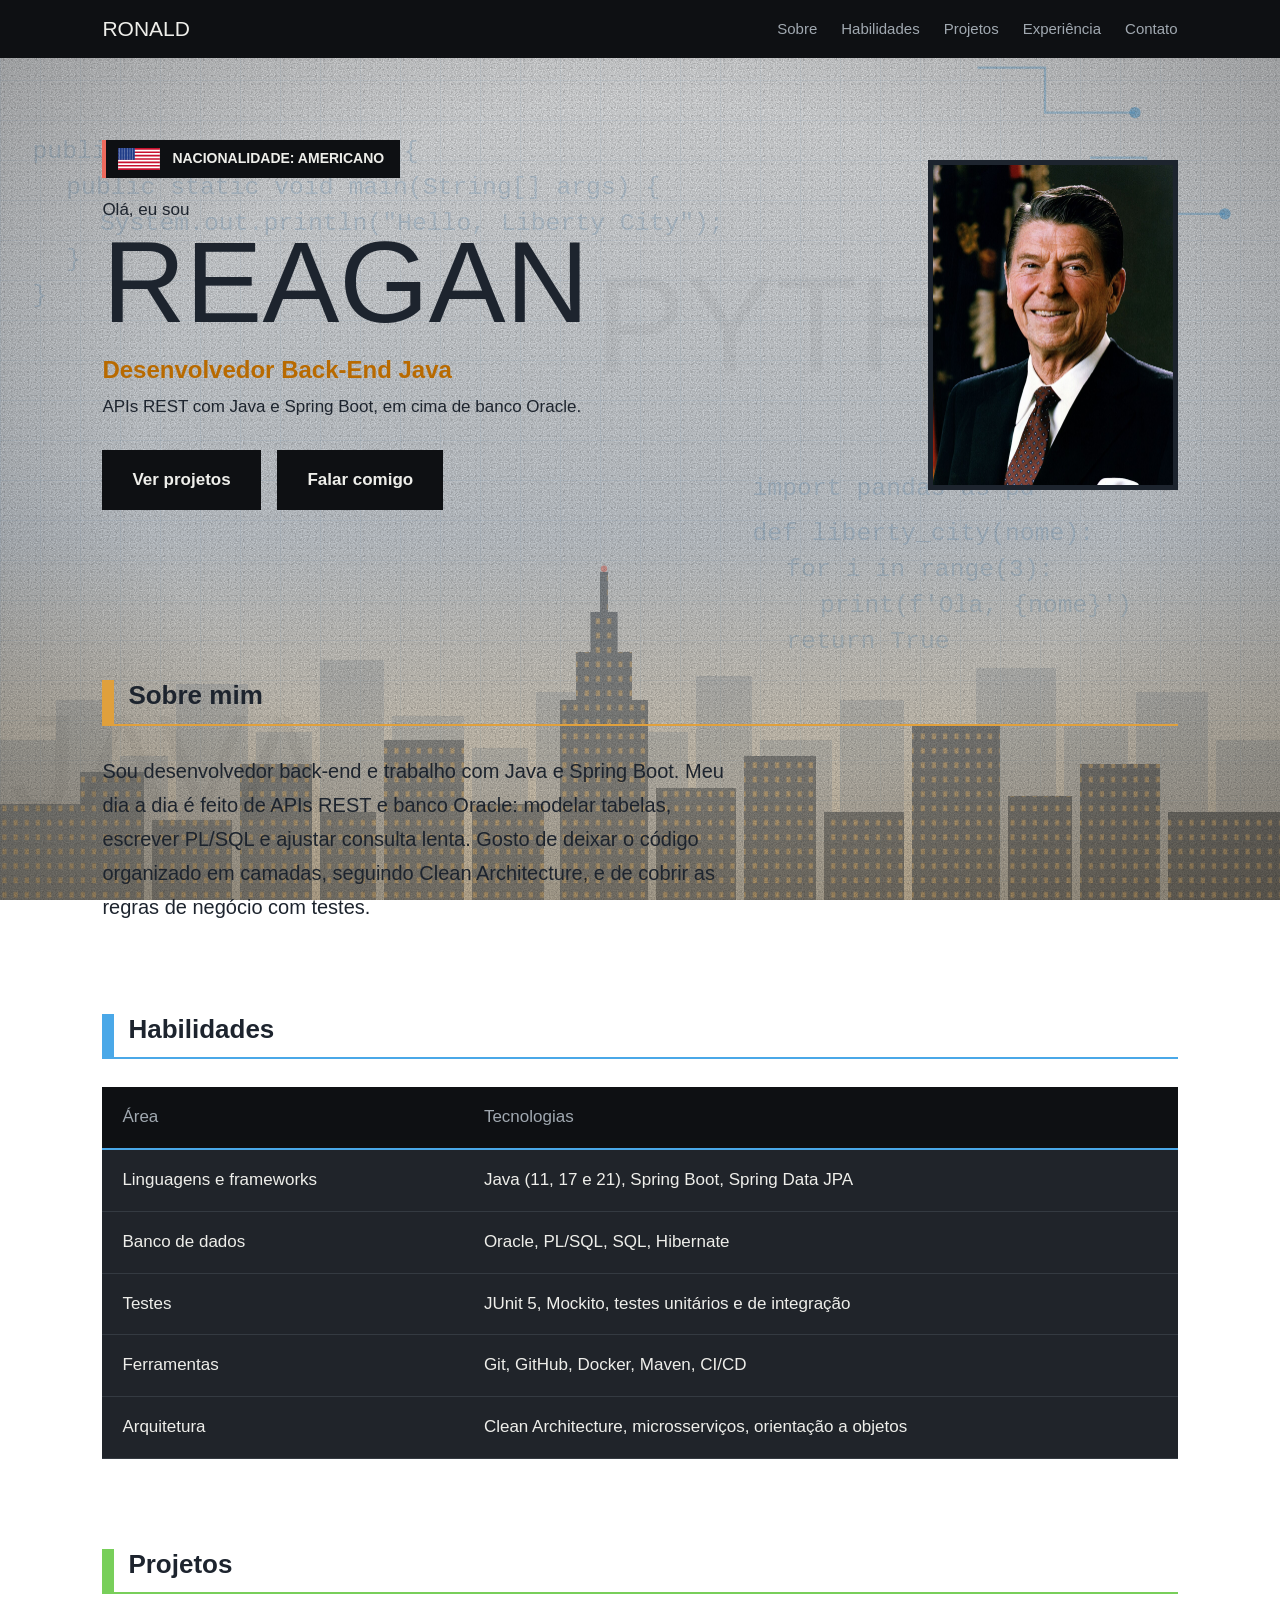
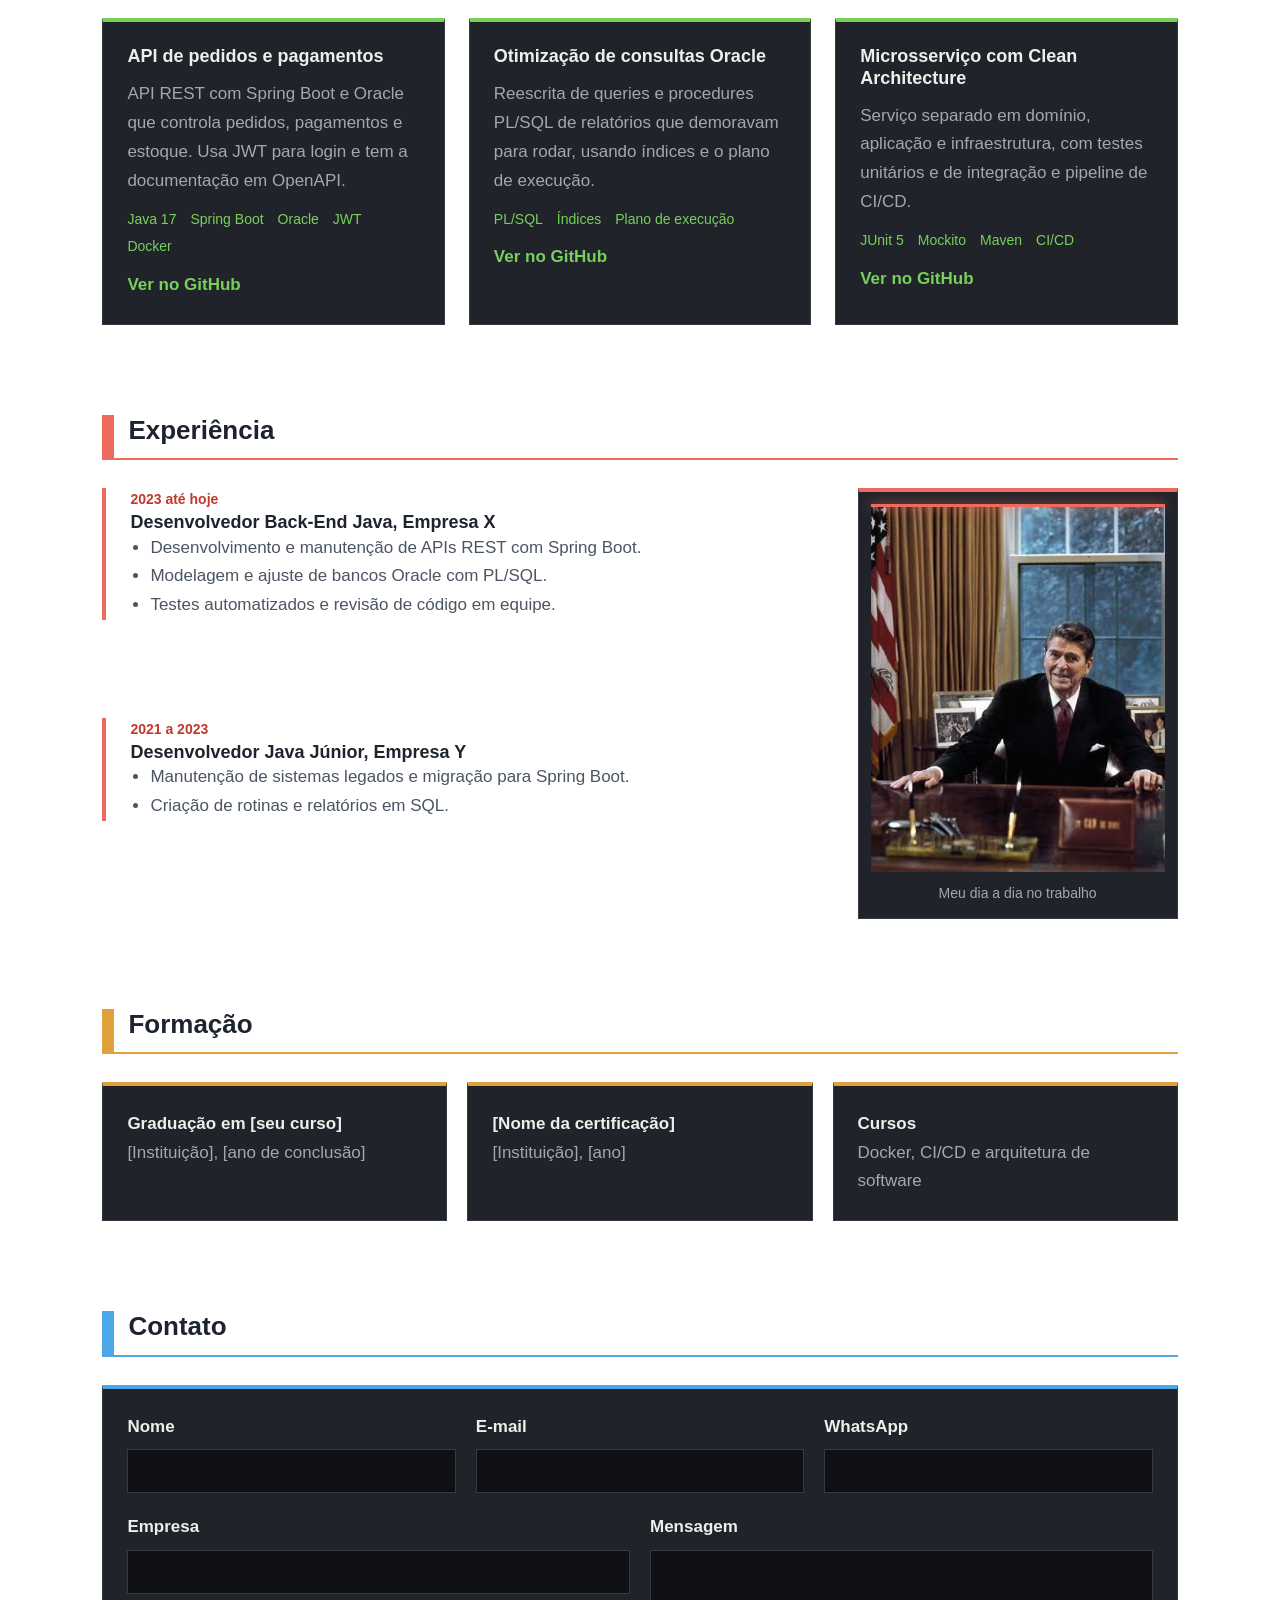
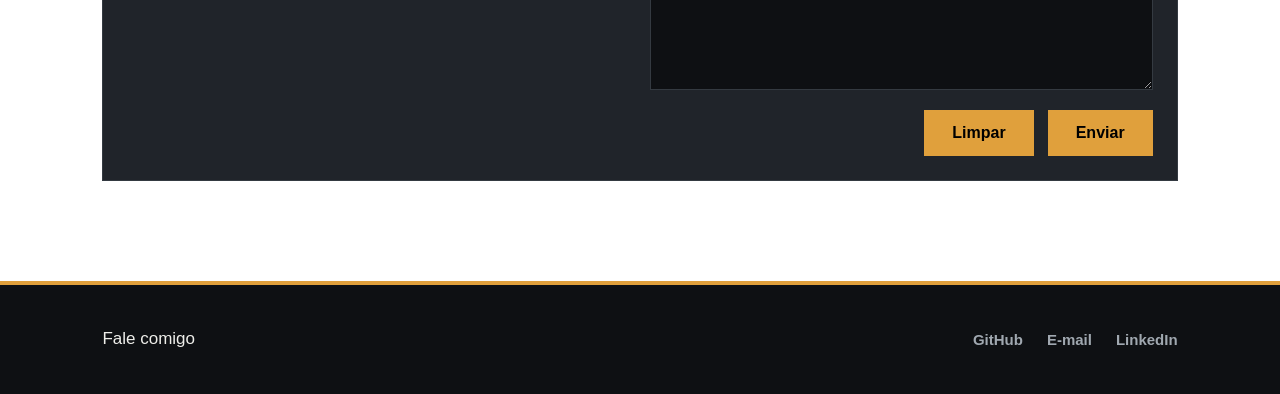
<file: index.html>
<!DOCTYPE html>
<html lang="pt-br">
<head>
<meta charset="UTF-8">
<meta name="viewport" content="width=device-width, initial-scale=1">
<title>Portifólio | Desenvolvedor Back-End Java</title>
<link rel="stylesheet" href="css/style.css">
</head>
<body>

<header>
  <a class="logo" href="#inicio">RONALD</a>
  <nav>
    <a href="#sobre">Sobre</a>
    <a href="#habilidades">Habilidades</a>
    <a href="#projetos">Projetos</a>
    <a href="#experiencia">Experiência</a>
    <a href="#contato">Contato</a>
  </nav>
</header>

<section class="hero" id="inicio">
  <div>
    <p>Olá, eu sou</p>
    <h1>REAGAN</h1>
    <h2>Desenvolvedor Back-End Java</h2>
    <p>APIs REST com Java e Spring Boot, em cima de banco Oracle.</p>
    <a href="#projetos">Ver projetos</a>
    <a href="#contato">Falar comigo</a>
  </div>
  <img src="img/rg1.jpg" alt="Foto do Ronald">
  <svg viewBox="0 0 1440 320" preserveAspectRatio="xMidYMax slice" aria-hidden="true"><path fill="#2c3542" d="M-30 320v-132h94v132zM64 320v-188h105v188zM169 320v-183h102v183zM271 320v-207h56v207zM327 320v-183h70v183zM361 137v-16h2v16zM397 320v-147h62v147zM459 320v-148h70v148zM529 320v-131h91v131zM573 189v-17h2v17zM620 320v-135h81v135zM659 185v-27h2v27zM701 320v-149h104v149zM752 171v-26h2v26zM805 320v-117h59v117zM864 320v-116h83v116zM904 204v-27h2v27zM947 320v-126h55v126zM1002 320v-211h65v211zM1033 109v-19h2v19zM1067 320v-169h67v169zM1134 320v-126h95v126zM1180 194v-25h2v25zM1229 320v-214h67v214zM1296 320v-146h56v146zM1352 320v-133h64v133zM1383 187v-18h2v18zM1416 320v-175h93v175zM1461 145v-24h2v24z"/><path fill="#1d242e" d="M1206 270h28v52h-28zM1208 272l5-58h14l5 58zM1212 206a8 8 0 1 0 16 0a8 8 0 1 0-16 0zM1213 200l2-10 3 8 2-10 2 10 3-8 2 10zM1234 174h14l-3 14h-8z"/><path stroke="#1d242e" stroke-width="5" d="M1226 222l14-35"/><path fill="#181b1f" d="M-30 320v-98h100v98zM19 222v-19h2v19zM70 320v-98h64v98zM101 222v-25h2v25zM134 320v-118h57v118zM191 320v-135h66v135zM257 320v-100h98v100zM355 320v-83h85v83zM396 237v-28h2v28zM440 320v-71h77v71zM517 320v-96h64v96zM581 320v-111h94v111zM627 209v-14h2v14zM675 320v-115h79v115zM754 320v-83h62v83zM816 320v-106h62v106zM878 320v-85h63v85zM941 320v-61h79v61zM1020 320v-103h79v103zM1058 217v-27h2v27zM1099 320v-102h59v102zM1158 320v-26h70v26zM1228 320v-26h57v26zM1285 320v-26h100v26zM1385 320v-84h91v84z"/><g fill="#ffd88a" opacity=".9"><path d="M38 230h5v7h-5zM-22 246h5v7h-5zM14 246h5v7h-5zM-22 262h5v7h-5zM-10 262h5v7h-5zM38 278h5v7h-5zM90 262h5v7h-5zM102 294h5v7h-5zM178 210h5v7h-5zM142 242h5v7h-5zM166 242h5v7h-5zM154 290h5v7h-5zM363 245h5v7h-5zM411 245h5v7h-5zM423 261h5v7h-5zM399 277h5v7h-5zM363 293h5v7h-5zM387 293h5v7h-5zM613 217h5v7h-5zM625 249h5v7h-5zM589 281h5v7h-5zM661 281h5v7h-5zM731 213h5v7h-5zM695 245h5v7h-5zM774 277h5v7h-5zM824 222h5v7h-5zM860 238h5v7h-5zM910 243h5v7h-5zM922 243h5v7h-5zM910 259h5v7h-5zM1028 257h5v7h-5zM1143 226h5v7h-5zM1143 242h5v7h-5zM1107 274h5v7h-5zM1119 274h5v7h-5zM1393 260h5v7h-5z"/><path class="a" d="M2 294h5v7h-5zM90 246h5v7h-5zM337 276h5v7h-5zM460 289h5v7h-5zM731 261h5v7h-5zM774 245h5v7h-5zM1028 241h5v7h-5zM1417 292h5v7h-5z"/><path class="a b" d="M26 294h5v7h-5zM223 209h5v7h-5zM337 292h5v7h-5zM472 289h5v7h-5zM731 277h5v7h-5zM898 291h5v7h-5zM1076 241h5v7h-5z"/><path class="a c" d="M78 246h5v7h-5zM223 225h5v7h-5zM484 257h5v7h-5zM561 296h5v7h-5zM731 293h5v7h-5zM949 283h5v7h-5zM1393 276h5v7h-5z"/></g></svg>
</section>

<main>
  <section id="sobre">
    <h3>Sobre mim</h3>
    <p>Sou desenvolvedor back-end e trabalho com Java e Spring Boot. Meu dia a dia é feito de APIs REST e banco Oracle: modelar tabelas, escrever PL/SQL e ajustar consulta lenta. Gosto de deixar o código organizado em camadas, seguindo Clean Architecture, e de cobrir as regras de negócio com testes.</p>
  </section>

  <section id="habilidades">
    <h3>Habilidades</h3>
    <table>
      <thead><tr><th>Área</th><th>Tecnologias</th></tr></thead>
      <tbody>
        <tr><td>Linguagens e frameworks</td><td>Java (11, 17 e 21), Spring Boot, Spring Data JPA</td></tr>
        <tr><td>Banco de dados</td><td>Oracle, PL/SQL, SQL, Hibernate</td></tr>
        <tr><td>Testes</td><td>JUnit 5, Mockito, testes unitários e de integração</td></tr>
        <tr><td>Ferramentas</td><td>Git, GitHub, Docker, Maven, CI/CD</td></tr>
        <tr><td>Arquitetura</td><td>Clean Architecture, microsserviços, orientação a objetos</td></tr>
      </tbody>
    </table>
  </section>

  <section id="projetos">
    <h3>Projetos</h3>
    <article>
      <h4>API de pedidos e pagamentos</h4>
      <p>API REST com Spring Boot e Oracle que controla pedidos, pagamentos e estoque. Usa JWT para login e tem a documentação em OpenAPI.</p>
      <ul><li>Java 17</li><li>Spring Boot</li><li>Oracle</li><li>JWT</li><li>Docker</li></ul>
      <a href="https://github.com" target="_blank" rel="noopener noreferrer">Ver no GitHub</a>
    </article>
    <article>
      <h4>Otimização de consultas Oracle</h4>
      <p>Reescrita de queries e procedures PL/SQL de relatórios que demoravam para rodar, usando índices e o plano de execução.</p>
      <ul><li>PL/SQL</li><li>Índices</li><li>Plano de execução</li></ul>
      <a href="https://github.com" target="_blank" rel="noopener noreferrer">Ver no GitHub</a>
    </article>
    <article>
      <h4>Microsserviço com Clean Architecture</h4>
      <p>Serviço separado em domínio, aplicação e infraestrutura, com testes unitários e de integração e pipeline de CI/CD.</p>
      <ul><li>JUnit 5</li><li>Mockito</li><li>Maven</li><li>CI/CD</li></ul>
      <a href="https://github.com" target="_blank" rel="noopener noreferrer">Ver no GitHub</a>
    </article>
  </section>

  <section id="experiencia">
    <h3>Experiência</h3>
    <figure>
      <img src="img/rgg.jpg" alt="Foto da experiência profissional">
      <figcaption>Meu dia a dia no trabalho</figcaption>
    </figure>
    <article>
      <time>2023 até hoje</time>
      <h4>Desenvolvedor Back-End Java, Empresa X</h4>
      <ul>
        <li>Desenvolvimento e manutenção de APIs REST com Spring Boot.</li>
        <li>Modelagem e ajuste de bancos Oracle com PL/SQL.</li>
        <li>Testes automatizados e revisão de código em equipe.</li>
      </ul>
    </article>
    <article>
      <time>2021 a 2023</time>
      <h4>Desenvolvedor Java Júnior, Empresa Y</h4>
      <ul>
        <li>Manutenção de sistemas legados e migração para Spring Boot.</li>
        <li>Criação de rotinas e relatórios em SQL.</li>
      </ul>
    </article>
  </section>

  <section id="formacao">
    <h3>Formação</h3>
    <ul>
      <li><strong>Graduação em [seu curso]</strong><span>[Instituição], [ano de conclusão]</span></li>
      <li><strong>[Nome da certificação]</strong><span>[Instituição], [ano]</span></li>
      <li><strong>Cursos</strong><span>Docker, CI/CD e arquitetura de software</span></li>
    </ul>
  </section>

  <section id="contato">
    <h3>Contato</h3>
    <form action="/enviar" method="post">
      <label>Nome <input type="text" id="nome" name="nome" autocomplete="name" required></label>
      <label>E-mail <input type="email" id="g-mail" name="g-mail" autocomplete="email" required></label>
      <label>WhatsApp <input type="tel" id="zap" name="zap" autocomplete="tel" required></label>
      <label>Empresa <input type="text" id="empresa" name="empresa" autocomplete="organization" required></label>
      <label>Mensagem <textarea id="mensagem" name="mensagem" rows="5" required></textarea></label>
      <div>
        <button type="reset">Limpar</button>
        <button type="submit">Enviar</button>
      </div>
    </form>
  </section>
</main>
  <button id="btnTopo" type="button" aria-label="Voltar ao topo">↑</button>

<footer>
  <span>Fale comigo</span>
  <nav>
    <a href="https://github.com" target="_blank" rel="noopener noreferrer">GitHub</a>
    <a href="mailto:cristianoronaldo@gmail.com">E-mail</a>
    <a href="https://linkedin.com" target="_blank" rel="noopener noreferrer">LinkedIn</a>
  </nav>
</footer>

<script src="js/script.js"></script>
</body>
</html>
</file>
<file: css/style.css>
/* ROOT: variáveis de cor e fonte */
/* :root = variáveis de cor */
:root{--texto:#1d242e;--cinza:#4b5563;--preto:#0e1013;--card:#20242a;--borda:#343a41;--claro:#eeeeea;--cinza-claro:#a0a8b0;--amarelo:#e0a03c;--azul:#4aa8e8;--verde:#78cf5a;--vermelho:#ee6a5d;--amarelo-escuro:#b86a00;--vermelho-escuro:#c0392b;--ceu-topo:#f3f4f5;--ceu-meio:#d3d9df;--nevoa:#e3cfae;--grade:rgba(31,111,178,.06);--pontos:rgba(14,16,19,.09);--fonte:Helvetica,Arial,sans-serif}
*{margin:0;padding:0;box-sizing:border-box}
/* FUNDO tecnológico */
body{background:radial-gradient(var(--pontos) 1px,transparent 1.5px),linear-gradient(var(--grade) 1px,transparent 1px),linear-gradient(90deg,var(--grade) 1px,transparent 1px),linear-gradient(var(--ceu-topo),var(--ceu-meio) 60%,var(--nevoa));background-size:8px 8px,40px 40px,40px 40px,100% 100%;background-attachment:fixed;color:var(--texto);font:17px/1.7 var(--fonte)}
body::before,body::after{content:"";position:fixed;inset:0;z-index:-1;pointer-events:none}
body::before{opacity:.5;background:url("data:image/svg+xml,%3Csvg xmlns='http://www.w3.org/2000/svg' viewBox='0 0 1600 500'%3E%3Cdefs%3E%3Cpattern id='w' width='14' height='18' patternUnits='userSpaceOnUse'%3E%3Crect x='3' y='4' width='5' height='7' fill='%23e0a03c' opacity='.7'/%3E%3C/pattern%3E%3ClinearGradient id='g' gradientUnits='userSpaceOnUse' y1='90' y2='500'%3E%3Cstop stop-color='%23566069'/%3E%3Cstop offset='1' stop-color='%23262c33'/%3E%3C/linearGradient%3E%3Cpath id='f' d='M0 380h110v120H0zM100 340h80v160H100zM190 400h100v100H190zM300 330h90v170H300zM400 390h70v110H400zM480 300h100v200H480zM590 380h90v120H590zM700 250h110v250H700zM720 190h70v60H720zM738 140h34v50H738zM750 90h10v50H750zM820 360h100v140H820zM930 320h90v180H930zM1030 390h100v110H1030zM1140 280h110v220H1140zM1260 370h80v130H1260zM1350 330h100v170H1350zM1460 390h140v110H1460z'/%3E%3C/defs%3E%3Cpath fill='%238e99a4' opacity='.55' d='M0 300h80v200H0zM70 250h70v250H70zM150 320h60v180H150zM220 230h90v270H220zM320 290h70v210H320zM400 200h80v300H400zM490 270h90v230H490zM590 310h70v190H590zM670 240h100v260H670zM780 290h80v210H780zM870 220h70v280H870zM950 300h90v210H950zM1050 250h80v250H1050zM1140 320h70v180H1140zM1220 210h100v290H1220zM1330 280h80v220H1330zM1420 240h90v260H1420zM1520 300h80v200H1520z'/%3E%3Cuse href='%23f' fill='url(%23g)'/%3E%3Cuse href='%23f' fill='url(%23w)'/%3E%3Ccircle cx='755' cy='86' r='4' fill='%23ee6a5d'/%3E%3C/svg%3E") no-repeat center bottom/max(100%,1100px) auto}
body::after{background:radial-gradient(transparent 55%,rgba(14,16,19,.25)),url("data:image/svg+xml,%3Csvg xmlns='http://www.w3.org/2000/svg' width='200' height='200'%3E%3Cfilter id='n'%3E%3CfeTurbulence type='fractalNoise' baseFrequency='.85' numOctaves='2' stitchTiles='stitch'/%3E%3CfeColorMatrix values='0 0 0 0 0 0 0 0 0 0 0 0 0 0 0 0 0 0 .35 0'/%3E%3C/filter%3E%3Crect width='200' height='200' filter='url(%23n)'/%3E%3C/svg%3E") 0 0/200px,url("data:image/svg+xml,%3Csvg xmlns='http://www.w3.org/2000/svg' viewBox='0 0 1200 800'%3E%3Cg font-family='Arial Black,Arial' font-size='120' fill='%230e1013' opacity='.035'%3E%3Ctext x='40' y='720'%3EJAVA%3C/text%3E%3Ctext x='560' y='330'%3EPYTHON%3C/text%3E%3C/g%3E%3Cg font-family='Courier New,monospace' font-size='22' fill='%231f6fb2' opacity='.17'%3E%3Ctext x='60' y='140'%3Epublic class LibertyCity {%3C/text%3E%3Ctext x='90' y='172'%3Epublic static void main(String[] args) {%3C/text%3E%3Ctext x='120' y='204'%3ESystem.out.println(%22Hello, Liberty City%22);%3C/text%3E%3Ctext x='90' y='236'%3E}%3C/text%3E%3Ctext x='60' y='268'%3E}%3C/text%3E%3Ctext x='700' y='440'%3Eimport pandas as pd%3C/text%3E%3Ctext x='700' y='480'%3Edef liberty_city(nome):%3C/text%3E%3Ctext x='730' y='512'%3Efor i in range(3):%3C/text%3E%3Ctext x='760' y='544'%3Eprint(f'Ola, {nome}')%3C/text%3E%3Ctext x='730' y='576'%3Ereturn True%3C/text%3E%3C/g%3E%3Cpath d='M900 60h60v40h80M1000 140h50v50h70M860 200h40v-30h60' fill='none' stroke='%234aa8e8' stroke-width='2' opacity='.35'/%3E%3Cg fill='%234aa8e8' opacity='.5'%3E%3Ccircle cx='1040' cy='100' r='5'/%3E%3Ccircle cx='1120' cy='190' r='5'/%3E%3Ccircle cx='960' cy='170' r='4'/%3E%3C/g%3E%3C/svg%3E") center/cover}
a{color:var(--amarelo);text-decoration:none}
h1,h2,h3,h4{line-height:1.2}
h4{font-size:18px}
#sobre,#formacao{--cor:var(--amarelo)}
#habilidades,#contato{--cor:var(--azul)}
#projetos{--cor:var(--verde)}
#experiencia{--cor:var(--vermelho)}
h3{font-size:26px;margin-bottom:28px;padding:0 0 12px 14px;border-left:12px solid var(--cor);border-bottom:2px solid var(--cor)}
main{padding:0 8% 100px}
main section{padding-top:90px}
/* FLEXBOX: menu, hero e rodapé */
/* flexbox: menu, hero e rodapé */
header,.hero,footer{display:flex;justify-content:space-between;align-items:center;flex-wrap:wrap}
header{position:fixed;top:0;left:0;width:100%;z-index:10;gap:8px 24px;padding:16px 8%;background:var(--preto)}
.logo{color:var(--claro);font:21px "Arial Black",Arial,sans-serif;text-transform:uppercase}
nav{display:flex;flex-wrap:wrap;gap:6px 24px}
nav a{color:var(--cinza-claro);font-size:15px}
.hero{gap:40px;padding:140px 8% 80px}
.hero div{flex:1 1 320px}
.hero h1{font:9vw/1 "Arial Black",Arial,sans-serif;text-transform:uppercase}
.hero h2{margin:16px 0 8px;font-size:24px;color:var(--amarelo-escuro)}
.hero p{max-width:480px}
.hero div::before{content:"Nacionalidade: Americano";display:inline-block;margin-bottom:18px;padding:7px 16px 7px 66px;color:var(--claro);font-size:14px;font-weight:bold;text-transform:uppercase;background:url("data:image/svg+xml,%3Csvg xmlns='http://www.w3.org/2000/svg' viewBox='0 0 190 100'%3E%3Crect width='190' height='100' fill='%23fff'/%3E%3Cpath d='M95 0v100' stroke='%23c8102e' stroke-width='190' stroke-dasharray='7.69'/%3E%3Crect width='76' height='53.85' fill='%231f3c88'/%3E%3Cpattern id='p' width='12' height='6' patternUnits='userSpaceOnUse'%3E%3Ccircle cx='6' cy='3' r='1.8' fill='%23fff'/%3E%3C/pattern%3E%3Crect width='76' height='53.85' fill='url(%23p)'/%3E%3C/svg%3E") no-repeat 12px center/42px 22px,var(--preto);border-left:4px solid var(--vermelho)}
.hero img{width:250px;border:5px solid var(--texto);transition:transform .3s,border-color .3s}
.hero img:hover{transform:scale(1.08) rotate(-2deg);border-color:var(--amarelo)}
.hero svg{display:none}
.hero a{display:inline-block;margin:28px 12px 0 0;padding:14px 28px;color:var(--claro);font-weight:bold;background:var(--preto);border:2px solid var(--preto)}
.hero a:hover{color:#000;background:var(--amarelo);border-color:var(--amarelo)}
#projetos article,#formacao li,#experiencia figure,form{padding:24px;background:var(--card);color:var(--claro);border:1px solid var(--borda);border-top:4px solid var(--cor)}
#sobre p{max-width:640px;font-size:20px}
table{width:100%;border-collapse:collapse;background:var(--card);color:var(--claro)}
th,td{padding:16px 20px;text-align:left;border-bottom:1px solid var(--borda)}
th{color:var(--cinza-claro);font-weight:400;background:var(--preto);border-bottom:2px solid var(--cor)}
/* FLEXBOX: projetos */
/* flexbox: projetos */
#projetos{display:flex;flex-wrap:wrap;gap:24px}
#projetos h3{width:100%;margin-bottom:0}
#projetos article{flex:1 1 280px;display:flex;flex-direction:column;gap:12px}
#projetos p{color:var(--cinza-claro)}
#projetos ul{display:flex;flex-wrap:wrap;gap:4px 14px;list-style:none;color:var(--cor);font-size:14px}
#projetos a{color:var(--cor);font-weight:bold}
/* GRID: experiência (texto + foto) */
/* grid: experiência (texto + foto) */
#experiencia{display:grid;grid-template-columns:1fr 320px;gap:0 40px;align-items:start}
#experiencia h3{grid-column:1/-1}
#experiencia article{grid-column:1;margin-bottom:32px;padding-left:24px;border-left:4px solid var(--cor)}
#experiencia ul{margin-left:20px;color:var(--cinza)}
time{display:block;color:var(--vermelho-escuro);font-size:14px;font-weight:bold}
#experiencia figure{grid-column:2;grid-row:2/span 2;padding:12px;position:relative;animation:flutuar 5s ease-in-out infinite,brilho 3s ease-in-out infinite}
#experiencia figure::after{content:"";position:absolute;left:12px;right:12px;top:12px;height:3px;background:var(--vermelho);box-shadow:0 0 12px var(--vermelho);animation:scan 3s linear infinite;pointer-events:none}
#experiencia img{display:block;width:100%;aspect-ratio:4/5;object-fit:cover}
#experiencia figcaption{margin-top:10px;color:var(--cinza-claro);font-size:14px;text-align:center}
/* GRID: formação (3 colunas) */
/* grid: formação (3 colunas) */
#formacao ul{display:grid;grid-template-columns:repeat(3,1fr);gap:20px;list-style:none}
#formacao strong{display:block}
#formacao span{color:var(--cinza-claro)}
/* FLEXBOX: contato */
/* flexbox: contato */
form{display:flex;flex-wrap:wrap;gap:20px}
label{flex:1 1 260px;display:flex;flex-direction:column;gap:8px;font-weight:bold}
input,textarea{padding:12px 14px;font:16px var(--fonte);color:var(--claro);background:var(--preto);border:1px solid var(--borda)}
textarea{min-height:140px}
form div{flex:1 1 100%;display:flex;justify-content:flex-end;gap:14px}
button{padding:14px 28px;font:bold 16px var(--fonte);color:#000;background:var(--amarelo);border:0;cursor:pointer}
footer{gap:12px 24px;padding:40px 8%;color:var(--claro);background:var(--preto);border-top:4px solid var(--amarelo)}
footer a{font-weight:bold}

/* botão voltar ao topo (o JS mostra/esconde) */
#btnTopo{display:none;position:fixed;right:24px;bottom:24px;z-index:10;width:48px;height:48px;padding:0;font-size:22px;line-height:1;color:#000;background:var(--amarelo);border:2px solid var(--preto)}
#btnTopo:hover{color:var(--amarelo);background:var(--preto)}

/* CELULAR */
/* animação da foto da Experiência: flutua, brilha e passa um scanner */
@keyframes flutuar{50%{transform:translateY(-10px)}}
@keyframes brilho{50%{box-shadow:0 0 24px rgba(238,106,93,.45)}}
@keyframes scan{0%{top:12px;opacity:0}15%,85%{opacity:1}100%{top:calc(100% - 52px);opacity:0}}
@media(prefers-reduced-motion:reduce){#experiencia figure,#experiencia figure::after{animation:none}}
@media(max-width:800px){#experiencia,#formacao ul{grid-template-columns:1fr}#experiencia figure{grid-column:1;grid-row:auto;max-width:320px;margin-bottom:32px}}
</file>
